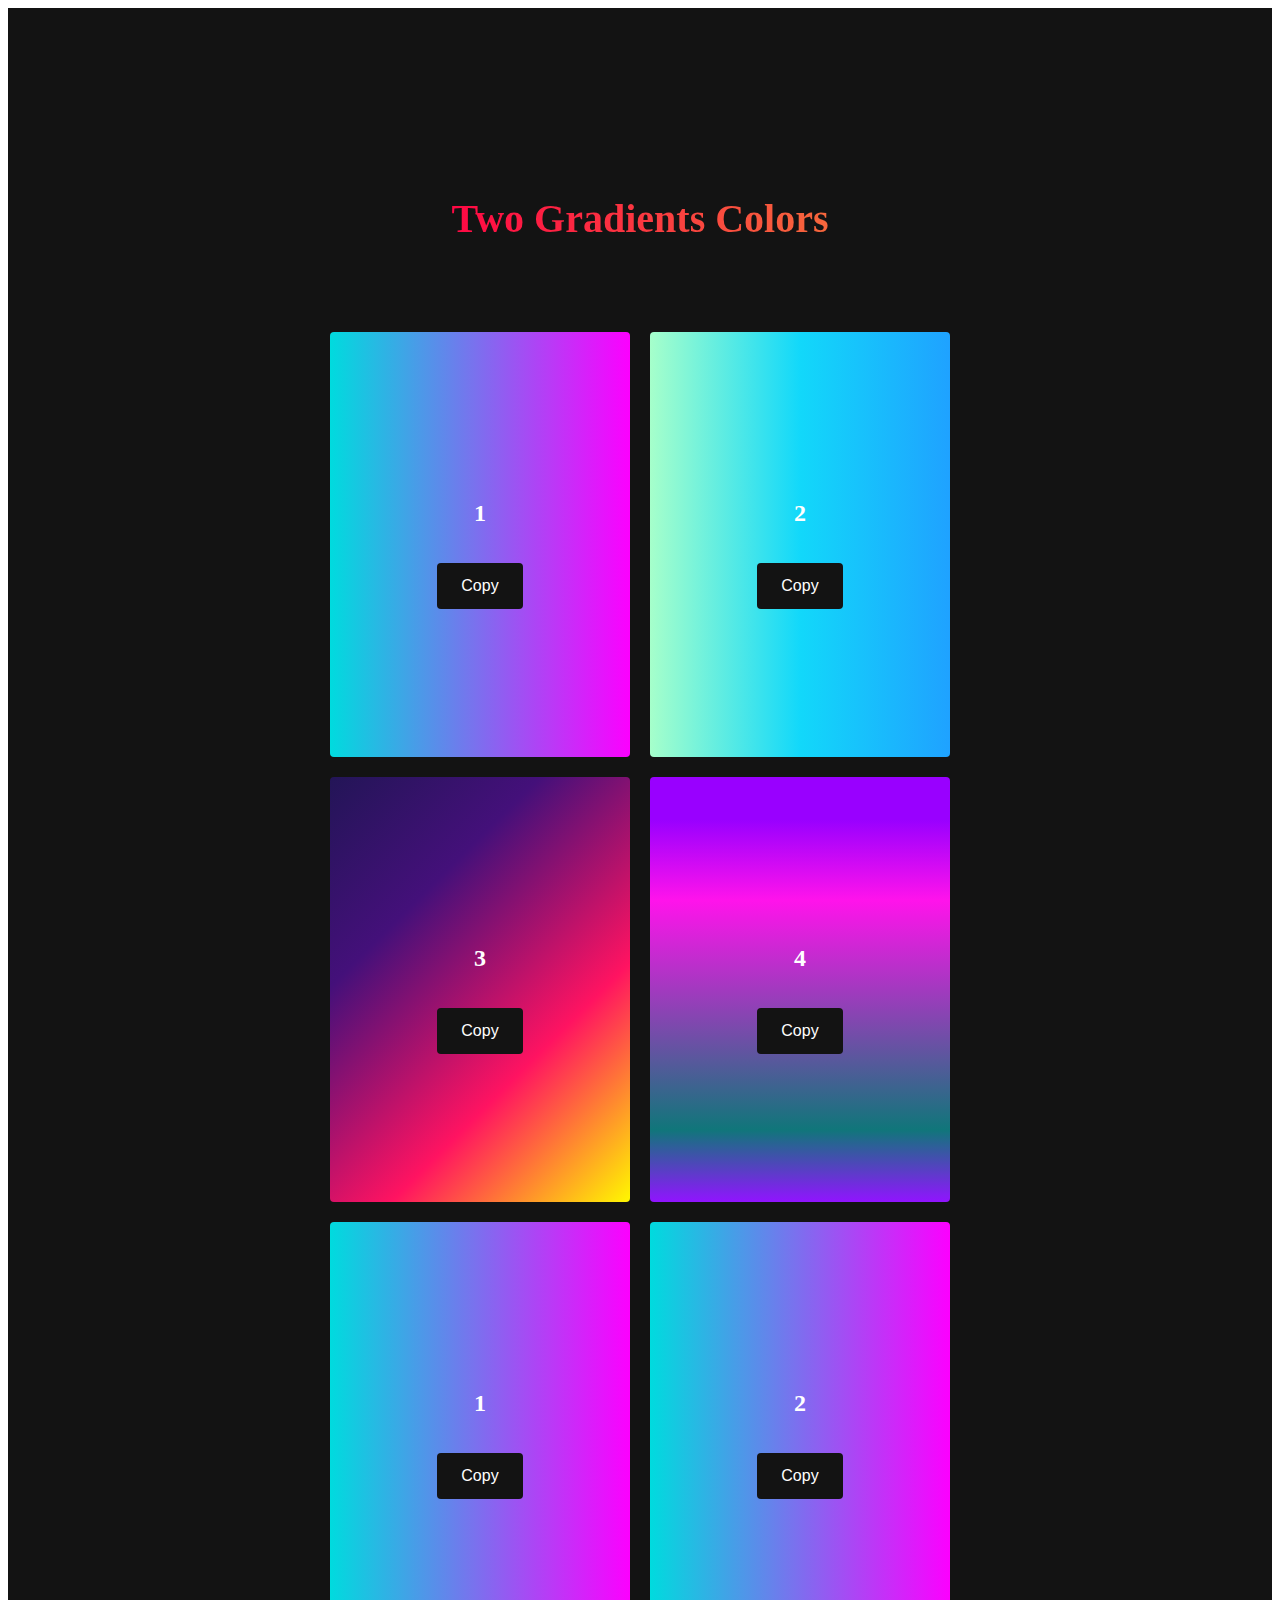
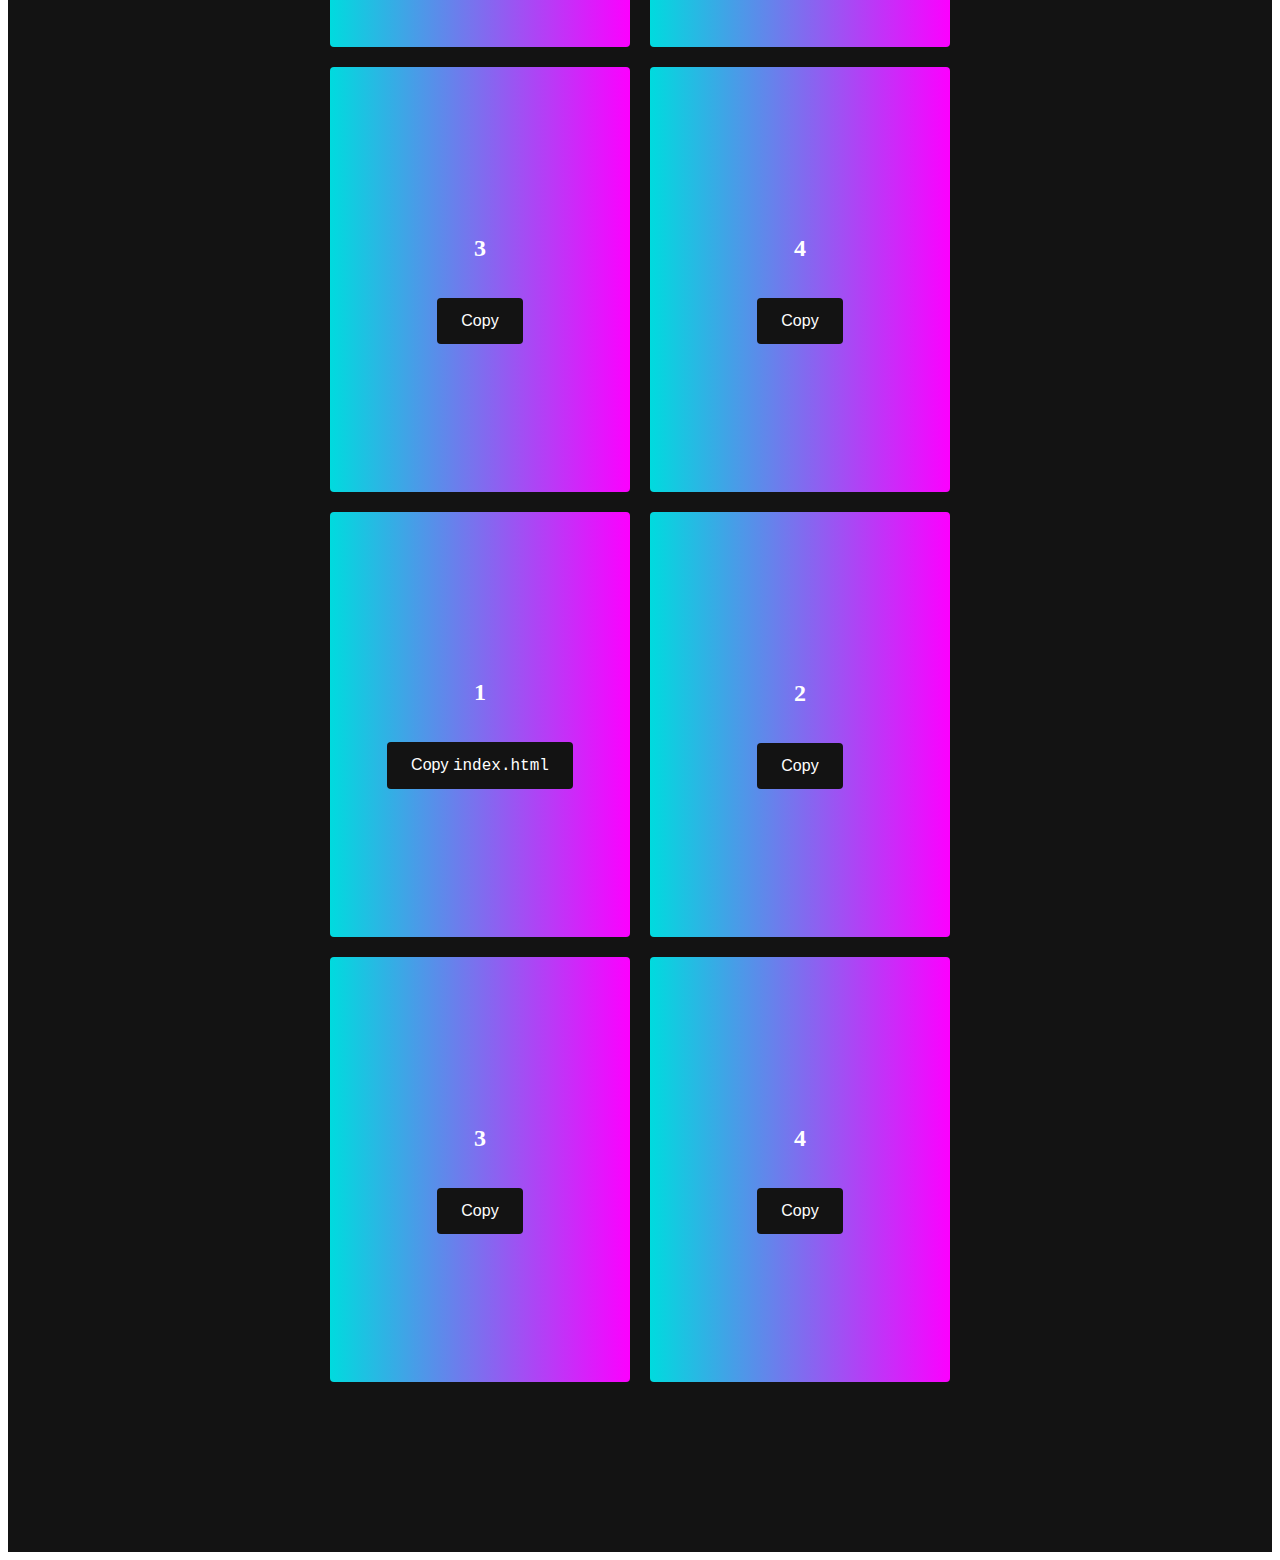
<file: color_1.html>
<!DOCTYPE html>
<html lang="en">
<head>
    <meta charset="UTF-8">
    <meta http-equiv="X-UA-Compatible" content="IE=edge">
    <meta name="viewport" content="width=device-width, initial-scale=1.0">
    <link rel="stylesheet" href="./css/color_1.css ">
    <title>Color Gradients</title>
</head>
<body>
    <!-- Colors Section -->
    <div class="services" id="services">
        <h1>Two Gradients Colors</h1>
        <div class="services__wrapper">
          <div class="services__card">
            <h2>1</h2>
            <div class="services__btn"><button><a href="">Copy</Code></a></button></div>
          </div>
          <div class="services__card">
            <h2>2</h2>
            <div class="services__btn"><button><a href="">Copy <command copy code ></a></button></div>
          </div>
          <div class="services__card">
            <h2>3</h2>
            <div class="services__btn"><button><a href="">Copy</a></button></div>
          </div>
          <div class="services__card">
            <h2>4</h2>
            <div class="services__btn"><button><a href="">Copy</a></button></div>
          </div>
          <div class="services__card">
            <h2>1</h2>
            <div class="services__btn"><button><a href="">Copy</a></button></div>
          </div>
          <div class="services__card">
            <h2>2</h2>
            <div class="services__btn"><button><a href="">Copy</a></button></div>
          </div>
          <div class="services__card">
            <h2>3</h2>
            <div class="services__btn"><button><a href="">Copy</a></button></div>
          </div>
          <div class="services__card">
            <h2>4</h2>
            <div class="services__btn"><button><a href="">Copy</a></button></div>
          </div>
          <div class="services__card">
            <h2>1</h2>
            <div class="services__btn"><button><a href="">Copy <Code>index.html</Code></a></button></div>
          </div>
          <div class="services__card">
            <h2>2</h2>
            <div class="services__btn"><button><a href="">Copy</a></button></div>
          </div>
          <div class="services__card">
            <h2>3</h2>
            <div class="services__btn"><button><a href="">Copy</a></button></div>
          </div>
          <div class="services__card">
            <h2>4</h2>
            <div class="services__btn"><button><a href="">Copy</a></button></div>
          </div>
        </div>
      </div>    
</body>
</html>
</file>
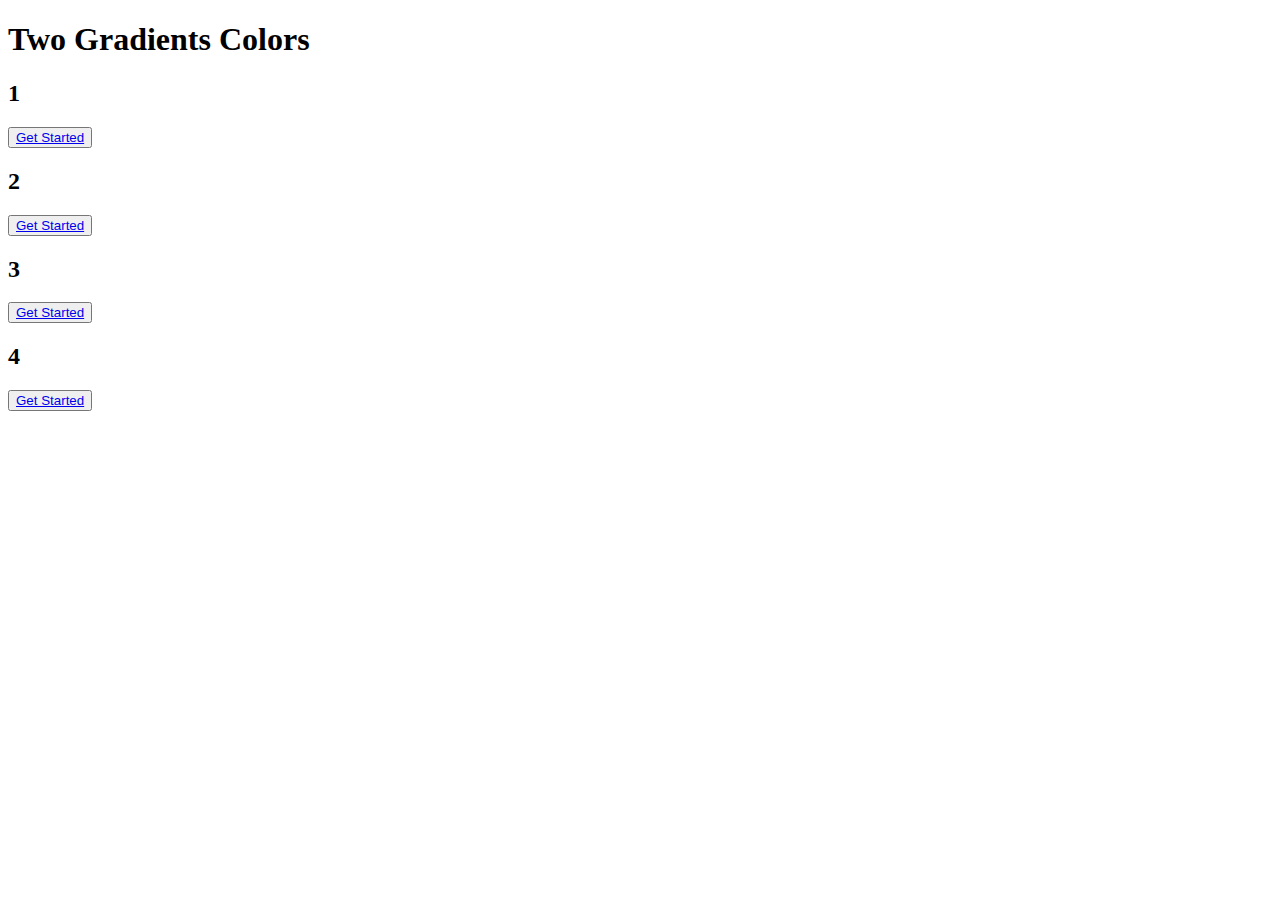
<file: color_2.html>
<!DOCTYPE html>
<html lang="en">
<head>
    <meta charset="UTF-8">
    <meta http-equiv="X-UA-Compatible" content="IE=edge">
    <meta name="viewport" content="width=device-width, initial-scale=1.0">
    <title>Color Gradients</title>
</head>
<body>
    <!-- Colors Section -->
    <div class="services" id="services">
        <h1>Two Gradients Colors</h1>
        <div class="services__wrapper">
          <div class="services__card">
            <h2>1</h2>
            <div class="services__btn"><button><a href="color_1.html">Get Started</a></button></div>
          </div>
          <div class="services__card">
            <h2>2</h2>
            <div class="services__btn"><button><a href="color_2.html">Get Started</a></button></div>
          </div>
          <div class="services__card">
            <h2>3</h2>
            <div class="services__btn"><button><a href="color_3.html">Get Started</a></button></div>
          </div>
          <div class="services__card">
            <h2>4</h2>
            <div class="services__btn"><button><a href="color_4.html">Get Started</a></button></div>
          </div>
        </div>
      </div>    
</body>
</html>
</file>
<file: css/color_1.css>
/* Colors Section */
.services {
    background: #131313;
    display: flex;
    flex-direction: column;
    justify-content: center;
    align-items: center;
    height: 100%;
    padding: 10rem 0;
  }
  
  .services h1 {
    background-color: #ff8177;
    background-image: linear-gradient(to right, #ff0844 0%, #f7673c 100%);
    background-size: 100%;
    -webkit-background-clip: text;
    background-clip: text;
    -webkit-text-fill-color: transparent;
    -moz-text-fill-color: transparent;
    display: flex;
    align-items: center;
    cursor: pointer;
    text-decoration: none;
    font-size: 2rem;
    margin-bottom: 5rem;
    font-size: 2.5rem;
  }
  
  .services__wrapper {
    display: grid;
    grid-template-columns: 1fr 1fr 1fr 1fr;
    grid-template-rows: 1fr;
  }
  
  .services__card {
    margin: 10px;
    height: 425px;
    width: 300px;
    border-radius: 4px;
    display: flex;
    flex-direction: column;
    justify-content: center;
    color: #fff;
    background-image: linear-gradient(to right, #00dbde 0%, #fc00ff 100%);
    transition: 0.3s ease-in ;
  }
  
  .services__card:nth-child(2) {
    background: #1fa2ff;
    background: -webkit-linear-gradient(to right, #a6ffcb, #12d8fa, #1fa2ff);
    background: linear-gradient(to right, #a6ffcb, #12d8fa, #1fa2ff);
  }
  
  .services__card:nth-child(3) {
      background: linear-gradient(-225deg, #231557 0%, #44107a 29%, #ff1361 67%, #fff800 100%);
  }
  
  .services__card:nth-child(4) {
    background: linear-gradient(0deg, #9114ff 0%, #10767a 17%, #ff13eb 71%, #9900ff 90%);
  }
  
  .services__card h2 {
    text-align: center;
  }
  
  .services__card p{
    text-align: center;
    margin-top: 24px;
    font-size: 20px;
  }
  
  .services__btn {
    display: flex;
    justify-content: center;
    margin-top: 16px;
  }
  
  .services__card a{
    color: #fff;
    text-decoration: none;
  }
  
  .services__card button {
    color: #fff;
    padding: 14px 24px;
    border: none;
    outline: none;
    border-radius: 4px;
    background: #131313;
    font-size: 1rem;
  }
  
  .services__card button:hover {
   cursor: pointer;
  }
  
  .services__card:hover {
    transform: scale(1.075);
    transition: 0.3s ease-in;
    cursor: pointer;
  }
@media screen and (max-width: 1300px) {
   .services__wrapper {
   grid-template-columns: 1fr 1fr;
   }
}
 
  @media screen and (max-width: 768px) {
    .services__wrapper {
      grid-template-columns: 1fr;
    }    
  }
</file>
